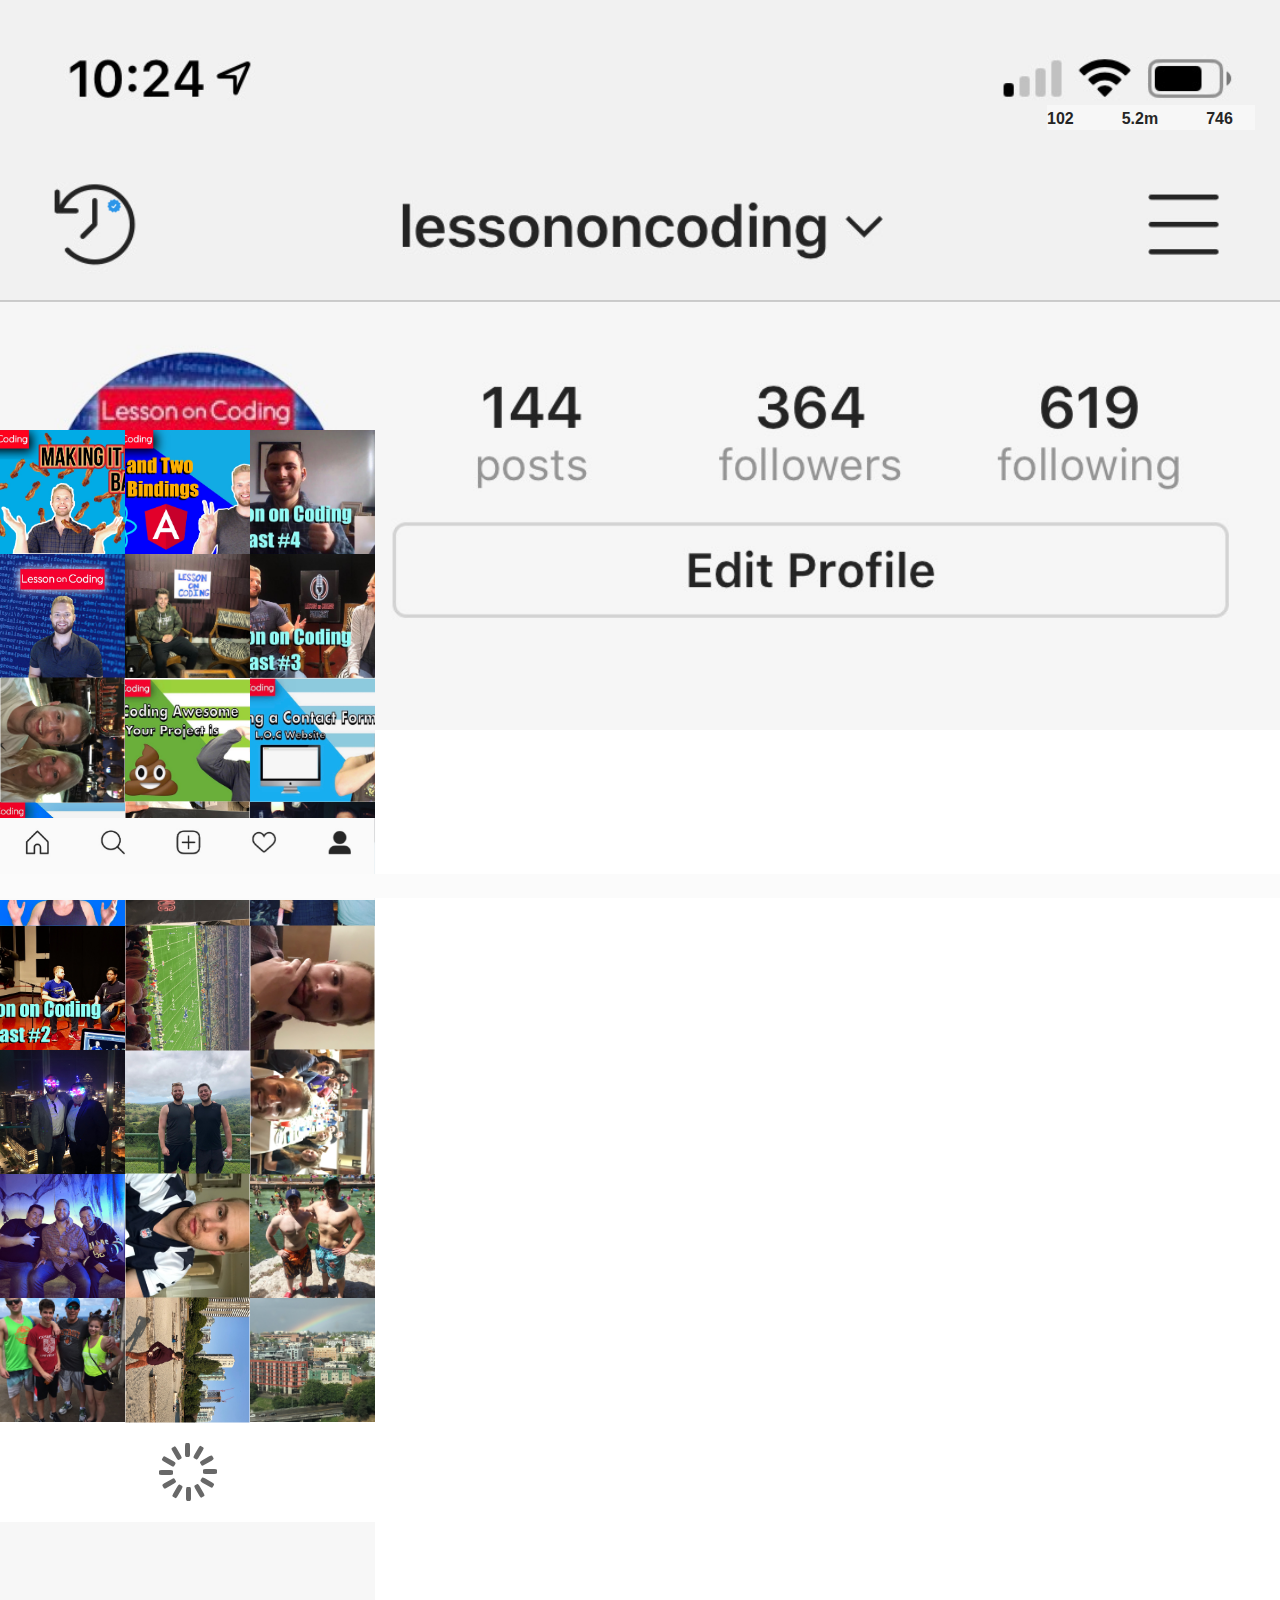
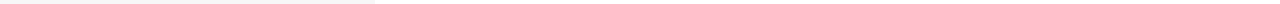
<file: index.html>
<!DOCTYPE html>
<html lang="en">

<head>
    <meta charset="UTF-8">
    <meta name="viewport" content="width=device-width, initial-scale=1.0">
    <meta http-equiv="X-UA-Compatible" content="ie=edge">
    <title>Document</title>
    <link rel="apple-touch-startup-image"
        media="(device-width: 375px) and (device-height: 812px) and (-webkit-device-pixel-ratio: 3)"
        href="./images/instagram.png">
    <link rel="manifest" href="./manifest.webmanifest">
    <link rel="stylesheet" href="app.css">
    <link rel="stylesheet" href="spinner.css">
</head>

<body>
    <!-- <a href="http://www.youtube.com">click</a> -->
    <div style="width: 100%;">
        <div class="stat-container flex-container">
            <div class="stats-font">102</div>
            <div class="stats-font middle-space">5.2m</div>
            <div class="stats-font">746</div>
        </div>
        <div class="verified"></div>

        <a href="https://www.youtube.com/channel/UCCj889Tof__pZI3f6E76BJg?view_as=subscriber" class="youtube-link"></a>

        <div class="top-cover"></div>
        <div class="bottom-cover"></div>

        <div class="main-insta"></div>
        <div class="pic-grid flex-container flex-wrap">
            <div class="grid-1"></div>
            <div class="grid-2"></div>
            <div class="grid-3"></div>
            <div class="grid-4"></div>
            <div class="grid-5"></div>
            <div class="grid-6"></div>
            <div class="grid-7"></div>
            <div class="grid-8"></div>
            <div class="grid-9"></div>
            <div class="grid-10"></div>
            <div class="grid-11"></div>
            <div class="grid-12"></div>
            <div class="grid-13"></div>
            <div class="grid-14"></div>
            <div class="grid-15"></div>
            <div class="grid-16"></div>
            <div class="grid-17"></div>
            <div class="grid-18"></div>
            <div class="grid-19"></div>
            <div class="grid-20"></div>
            <div class="grid-21"></div>
            <div class="grid-22"></div>
            <div class="grid-23"></div>
            <div class="grid-24"></div>
            <div class="spinner flex-container flex-center">
                <div class="lds-spinner">
                    <div></div>
                    <div></div>
                    <div></div>
                    <div></div>
                    <div></div>
                    <div></div>
                    <div></div>
                    <div></div>
                    <div></div>
                    <div></div>
                    <div></div>
                    <div></div>
                </div>
            </div>
        </div>

        <div class="nav-bar"></div>
    </div>

</body>
<script>
    if (!navigator.serviceWorker.controller) {
        navigator.serviceWorker.register("/sw.js").then(function (reg) {
            console.log("Service worker has been registered for scope: " + reg.scope);
        });
    }
</script>

</html>
</file>
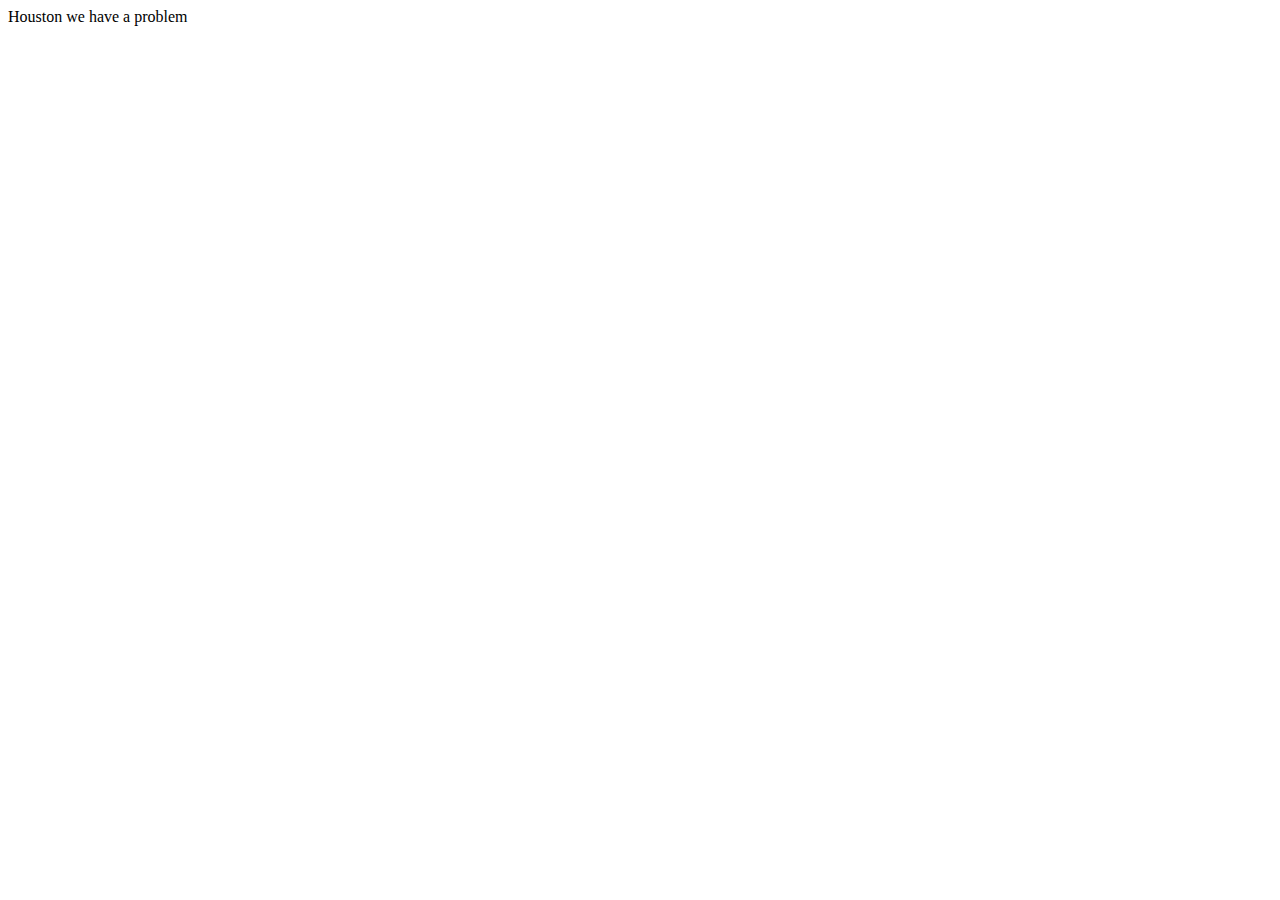
<file: offline.html>
<!DOCTYPE html>
<html lang="en">
<head>
    <meta charset="UTF-8">
    <meta name="viewport" content="width=device-width, initial-scale=1.0">
    <meta http-equiv="X-UA-Compatible" content="ie=edge">
    <title>Document</title>
</head>
<body>
    Houston we have a problem
</body>
</html>
</file>
<file: app.css>
html,
body {
    margin: 0px;
}

.flex-container {
    display: flex;
}

.flex-wrap {
    flex-wrap: wrap;
}

.flex-center {
    justify-content: center;
    align-items: center;
}

.main-insta {
    background-image: url('./images/first.jpeg');
    min-height: 100%;
    min-width: 100%;
    height: 730px;
    background-size: 100% 100%;
    overflow-y: hidden;
    overflow-x: hidden;
    background-size: cover;
    background-repeat: no-repeat;
}

.stats-font {
    color: #262626;
    font-weight: 600;
    font-size: 16px;
    padding-top: 5px;
    font-family: -apple-system, BlinkMacSystemFont, "Segoe UI", Roboto, Helvetica, Arial, sans-serif
}

.stat-container {
    position: absolute;
    background: #f7f7f7;
    top: 105px;
    height: 25px;
    width: 208px;
    right: 25px;
}

.middle-space {
    margin: 0px 48px;
}

.youtube-link {
    height: 20px;
    width: 160px;
    position: absolute;
    opacity: 0;
    top: 306px;
    left: 14px;
}

.top-cover {
    width: 362px;
    height: 24px;
    position: absolute;
    background: #f1f1f1;
    top: 16px;
}

.bottom-cover {
    width: 100%;
    height: 24px;
    position: fixed;
    background: #fbfbfb;
    bottom: 2px;
    z-index: 11;
}

.verified {
    background-image: url('./images/check-background.png');
    height: 16px;
    width: 16px;
    position: absolute;
    z-index: 2;
    background-size: contain;
    top: 198px;
    left: 106px;
    background-repeat: no-repeat;
}

.nav-bar {
    background-image: url('./images/nav-bar.jpeg');
    width: 100%;
    height: 82px;
    background-repeat: no-repeat;
    z-index: 10;
    position: fixed;
    bottom: 0;
    background-size: contain;
}

.spinner {
    width: 100%;
    height: 100px;
    background-color: #ffffff;
    margin-bottom: 82px
}

.pic-grid {
    z-index: 1;
    width: 375px;
    background-color: #f7f7f7;
    position: absolute;
    top: 430px;
    opacity: 1;
}

.pic-grid .grid-1 {
    background-image: url('./images/bacon.jpeg');
    width: 125px;
    height: 124px;
    background-size: cover;
    background-position: center center;
    background-repeat: no-repeat;
}

.grid-2 {
    background-image: url('./images/one.jpeg');
    width: 125px;
    height: 124px;
    background-size: cover;
    background-position: center center;
    background-repeat: no-repeat;
}

.grid-3 {
    background-image: url('./images/two.jpeg');
    width: 125px;
    height: 124px;
    background-size: cover;
    background-position: center center;
    background-repeat: no-repeat;
}

.grid-4 {
    background-image: url('./images/three.jpeg');
    width: 125px;
    height: 124px;
    background-size: cover;
    background-position: center center;
    background-repeat: no-repeat;
}

.grid-5 {
    background-image: url('./images/four.jpeg');
    width: 125px;
    height: 124px;
    background-size: cover;
    background-position: center center;
    background-repeat: no-repeat;
}

.grid-6 {
    background-image: url('./images/five.jpeg');
    width: 125px;
    height: 124px;
    background-size: cover;
    background-position: center center;
    background-repeat: no-repeat;
}

.grid-7 {
    background-image: url('./images/seven.jpeg');
    width: 125px;
    height: 124px;
    background-size: cover;
    background-position: center center;
    background-repeat: no-repeat;
    transform: rotate(90deg);
}

.grid-8 {
    background-image: url('./images/eight.jpeg');
    width: 125px;
    height: 124px;
    background-size: cover;
    background-position: center center;
    background-repeat: no-repeat;
}

.grid-9 {
    background-image: url('./images/nine.jpeg');
    width: 125px;
    height: 124px;
    background-size: cover;
    background-position: center center;
    background-repeat: no-repeat
}

.grid-10 {
    background-image: url('./images/ten.jpeg');
    width: 125px;
    height: 124px;
    background-size: cover;
    background-position: center center;
    background-repeat: no-repeat;
}

.grid-11 {
    background-image: url('./images/eleven.jpeg');
    width: 125px;
    height: 124px;
    background-size: cover;
    background-position: center center;
    background-repeat: no-repeat;
    transform: rotate(90deg);
}

.grid-12 {
    background-image: url('./images/tweleve.jpeg');
    width: 125px;
    height: 124px;
    background-size: cover;
    background-position: center center;
    background-repeat: no-repeat;
}

.grid-13 {
    background-image: url('./images/thirteen.jpeg');
    width: 125px;
    height: 124px;
    background-size: cover;
    background-position: center center;
    background-repeat: no-repeat;
}

.grid-14 {
    background-image: url('./images/fourteen.jpeg');
    width: 125px;
    height: 124px;
    background-size: cover;
    background-position: center center;
    background-repeat: no-repeat;
    transform: rotate(90deg);
}

.grid-15 {
    background-image: url('./images/fifteen.jpeg');
    width: 125px;
    height: 124px;
    background-size: cover;
    background-position: center center;
    background-repeat: no-repeat;
    transform: rotate(90deg);
}

.grid-16 {
    background-image: url('./images/sixteen.jpeg');
    width: 125px;
    height: 124px;
    background-size: cover;
    background-position: center center;
    background-repeat: no-repeat;
}

.grid-17 {
    background-image: url('./images/seventeen.jpeg');
    width: 125px;
    height: 124px;
    background-size: cover;
    background-position: center center;
    background-repeat: no-repeat;
}

.grid-18 {
    background-image: url('./images/eighteen.jpeg');
    width: 125px;
    height: 124px;
    background-size: cover;
    background-position: center center;
    background-repeat: no-repeat;
    transform: rotate(90deg);
}

.grid-19 {
    background-image: url('./images/nineteen.jpeg');
    width: 125px;
    height: 124px;
    background-size: cover;
    background-position: center center;
    background-repeat: no-repeat;
}

.grid-20 {
    background-image: url('./images/twenty.jpeg');
    width: 125px;
    height: 124px;
    background-size: cover;
    background-position: center center;
    background-repeat: no-repeat;
    transform: rotate(90deg);

}

.grid-21 {
    background-image: url('./images/twentyone.jpeg');
    width: 125px;
    height: 124px;
    background-size: cover;
    background-position: center center;
    background-repeat: no-repeat;
}

.grid-22 {
    background-image: url('./images/twentytwo.jpeg');
    width: 125px;
    height: 124px;
    background-size: cover;
    background-position: center center;
    background-repeat: no-repeat;

}

.grid-23 {
    background-image: url('./images/twentythree.jpeg');
    width: 125px;
    height: 124px;
    background-size: cover;
    background-position: center center;
    background-repeat: no-repeat;
    transform: rotate(90deg);

}

.grid-24 {
    background-image: url('./images/twentyfour.jpeg');
    width: 125px;
    height: 124px;
    background-size: cover;
    background-position: center center;
    background-repeat: no-repeat;
}
</file>
<file: spinner.css>
.lds-spinner {
    color: official;
    display: inline-block;
    position: relative;
    width: 64px;
    height: 64px;
  }
  .lds-spinner div {
    transform-origin: 32px 32px;
    animation: lds-spinner 1.2s linear infinite;
  }
  .lds-spinner div:after {
    content: " ";
    display: block;
    position: absolute;
    top: 3px;
    left: 29px;
    width: 5px;
    height: 14px;
    border-radius: 20%;
    background: #686868;
  }
  .lds-spinner div:nth-child(1) {
    transform: rotate(0deg);
    animation-delay: -1.1s;
  }
  .lds-spinner div:nth-child(2) {
    transform: rotate(30deg);
    animation-delay: -1s;
  }
  .lds-spinner div:nth-child(3) {
    transform: rotate(60deg);
    animation-delay: -0.9s;
  }
  .lds-spinner div:nth-child(4) {
    transform: rotate(90deg);
    animation-delay: -0.8s;
  }
  .lds-spinner div:nth-child(5) {
    transform: rotate(120deg);
    animation-delay: -0.7s;
  }
  .lds-spinner div:nth-child(6) {
    transform: rotate(150deg);
    animation-delay: -0.6s;
  }
  .lds-spinner div:nth-child(7) {
    transform: rotate(180deg);
    animation-delay: -0.5s;
  }
  .lds-spinner div:nth-child(8) {
    transform: rotate(210deg);
    animation-delay: -0.4s;
  }
  .lds-spinner div:nth-child(9) {
    transform: rotate(240deg);
    animation-delay: -0.3s;
  }
  .lds-spinner div:nth-child(10) {
    transform: rotate(270deg);
    animation-delay: -0.2s;
  }
  .lds-spinner div:nth-child(11) {
    transform: rotate(300deg);
    animation-delay: -0.1s;
  }
  .lds-spinner div:nth-child(12) {
    transform: rotate(330deg);
    animation-delay: 0s;
  }
  @keyframes lds-spinner {
    0% {
      opacity: 1;
    }
    100% {
      opacity: 0;
    }
  }
</file>
